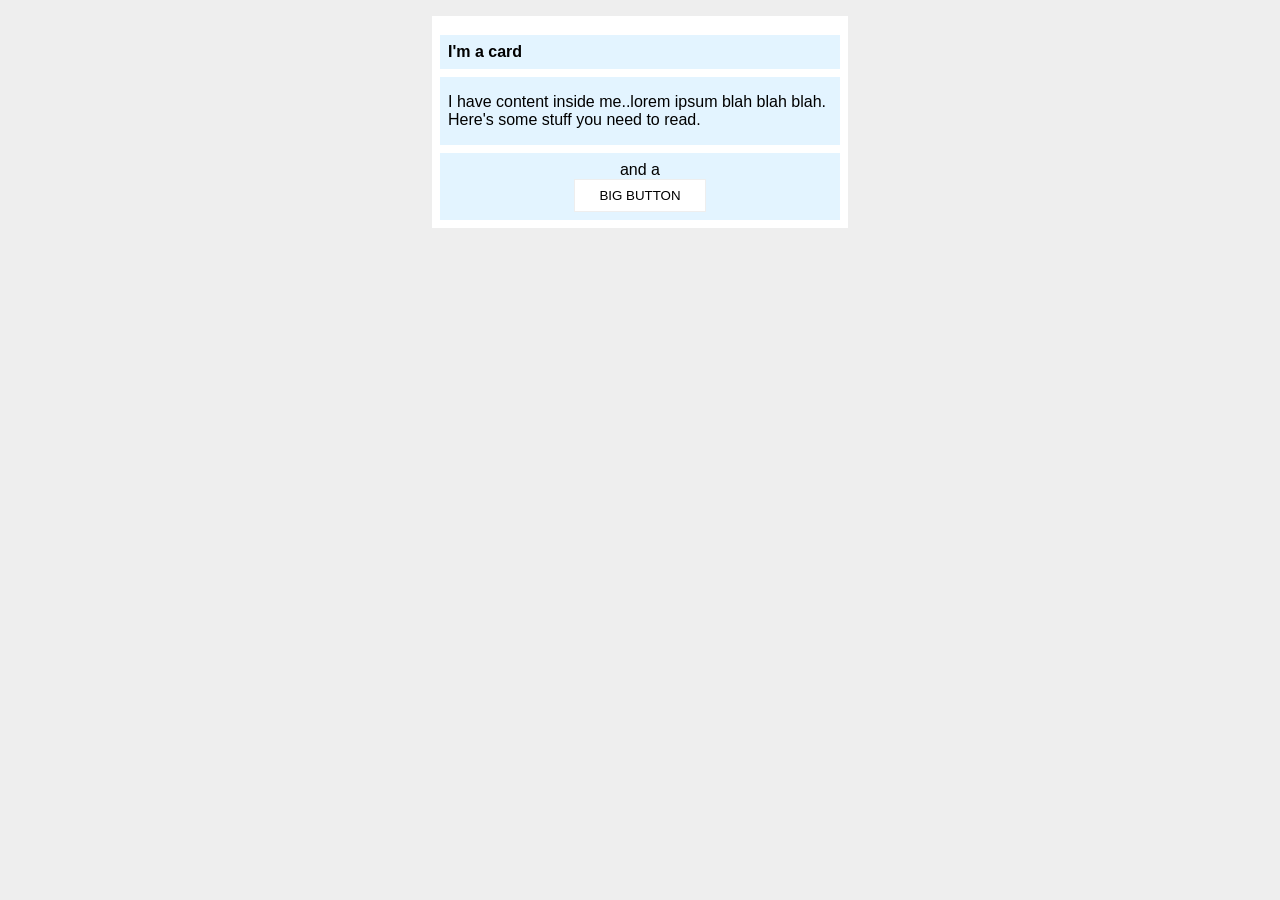
<file: foundations/block-and-inline/02-margin-and-padding-2/index.html>
<!DOCTYPE html>
<html lang="en">
  <head>
    <meta charset="UTF-8" />
    <meta http-equiv="X-UA-Compatible" content="IE=edge" />
    <meta name="viewport" content="width=device-width, initial-scale=1.0" />
    <title>Margin and Padding exercise 2</title>
    <link rel="stylesheet" href="style.css" />
  </head>
  <body>
    <div class="card">
      <h1 class="title">I'm a card</h1>
      <div class="content">
        I have content inside me..lorem ipsum blah blah blah. Here's some stuff
        you need to read.
      </div>
      <div class="button-container">and a <button>BIG BUTTON</button></div>
    </div>
  </body>
</html>
</file>
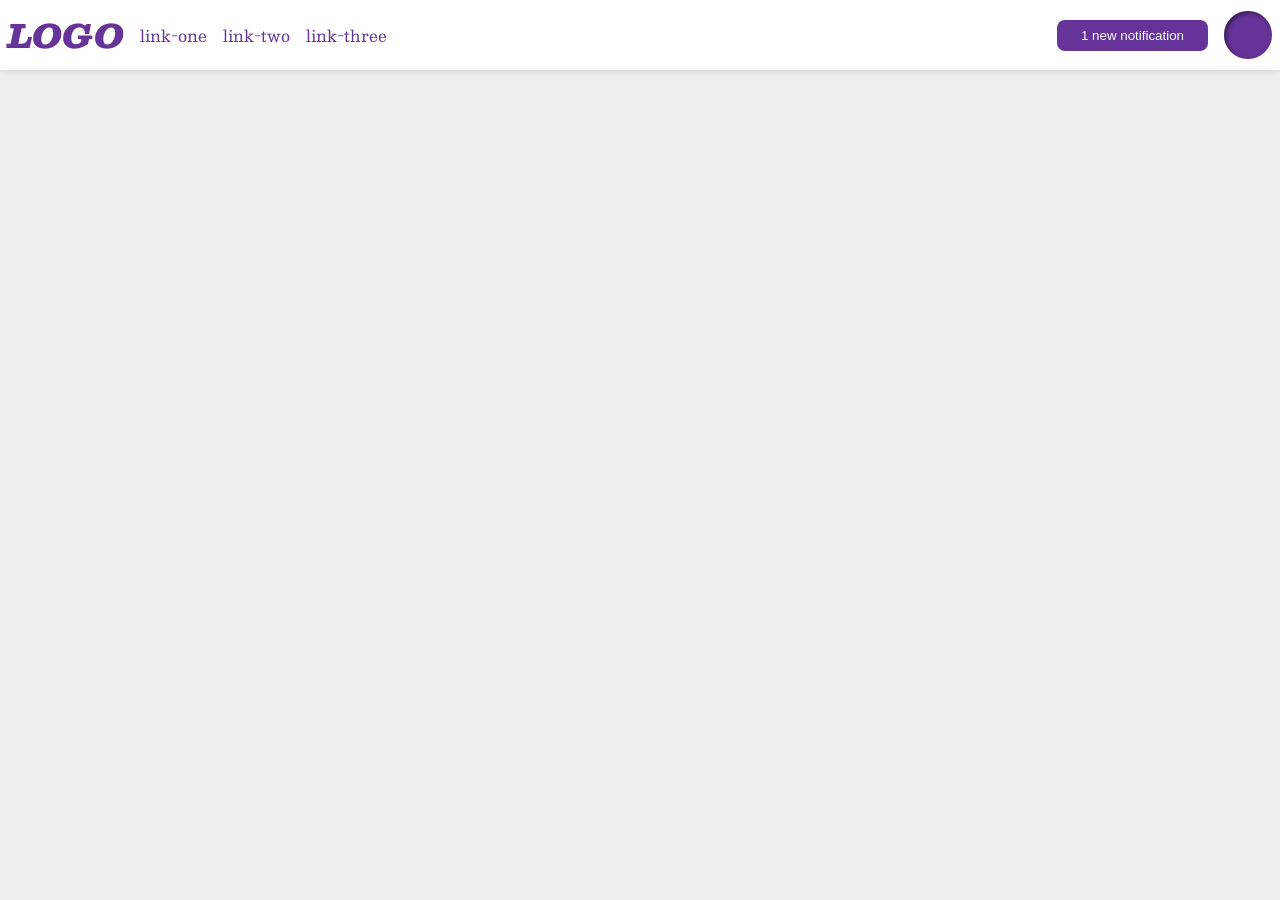
<file: foundations/flex/03-flex-header-2/index.html>
<!DOCTYPE html>
<html lang="en">
  <head>
    <meta charset="UTF-8" />
    <meta http-equiv="X-UA-Compatible" content="IE=edge" />
    <meta name="viewport" content="width=device-width, initial-scale=1.0" />
    <title>Flex Header 2</title>
    <link rel="stylesheet" href="style.css" />
  </head>
  <body>
    <div class="header">
      <div class="left">
        <div class="logo">LOGO</div>
        <ul class="links">
          <li><a href="https://google.com">link-one</a></li>
          <li><a href="https://google.com">link-two</a></li>
          <li><a href="https://google.com">link-three</a></li>
        </ul>
      </div>
      <div class="right">
        <button class="notifications">1 new notification</button>
        <div class="profile-image"></div>
      </div>
    </div>
  </body>
</html>
</file>
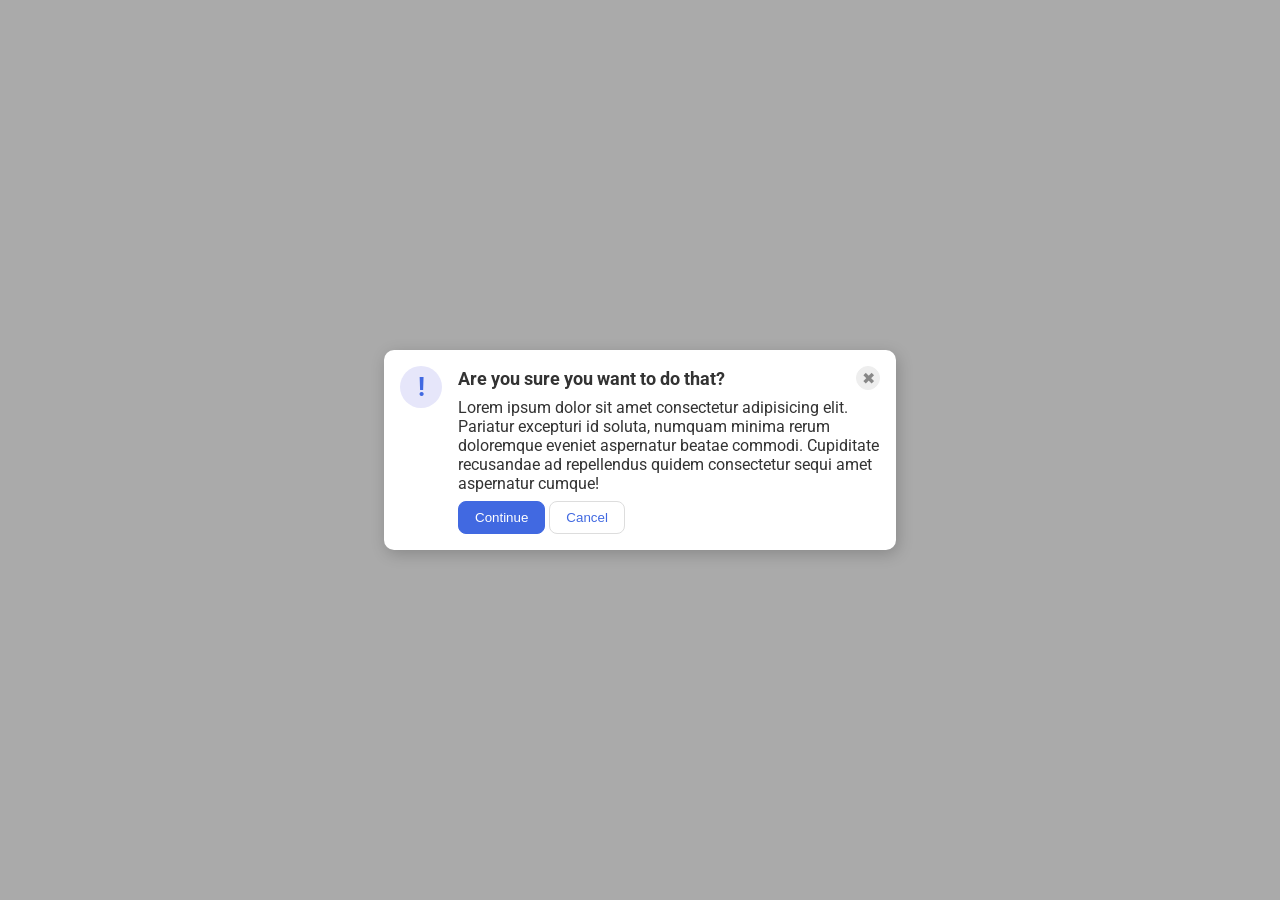
<file: foundations/flex/05-flex-modal/index.html>
<!DOCTYPE html>
<html lang="en">
  <head>
    <meta charset="UTF-8" />
    <meta http-equiv="X-UA-Compatible" content="IE=edge" />
    <meta name="viewport" content="width=device-width, initial-scale=1.0" />
    <link rel="stylesheet" href="style.css" />
    <title>Modal</title>
  </head>
  <body>
    <div class="modal">
      <div class="left">
        <div class="icon">!</div>
      </div>
      <div class="right">
        <div class="top-right">
          <div class="header">Are you sure you want to do that?</div>
          <button class="close-button">✖</button>
        </div>
        <div class="text">
          Lorem ipsum dolor sit amet consectetur adipisicing elit. Pariatur
          excepturi id soluta, numquam minima rerum doloremque eveniet
          aspernatur beatae commodi. Cupiditate recusandae ad repellendus quidem
          consectetur sequi amet aspernatur cumque!
        </div>
        <div class="bottom-right">
          <button class="continue">Continue</button>
          <button class="cancel">Cancel</button>
        </div>
      </div>
    </div>
  </body>
</html>
</file>
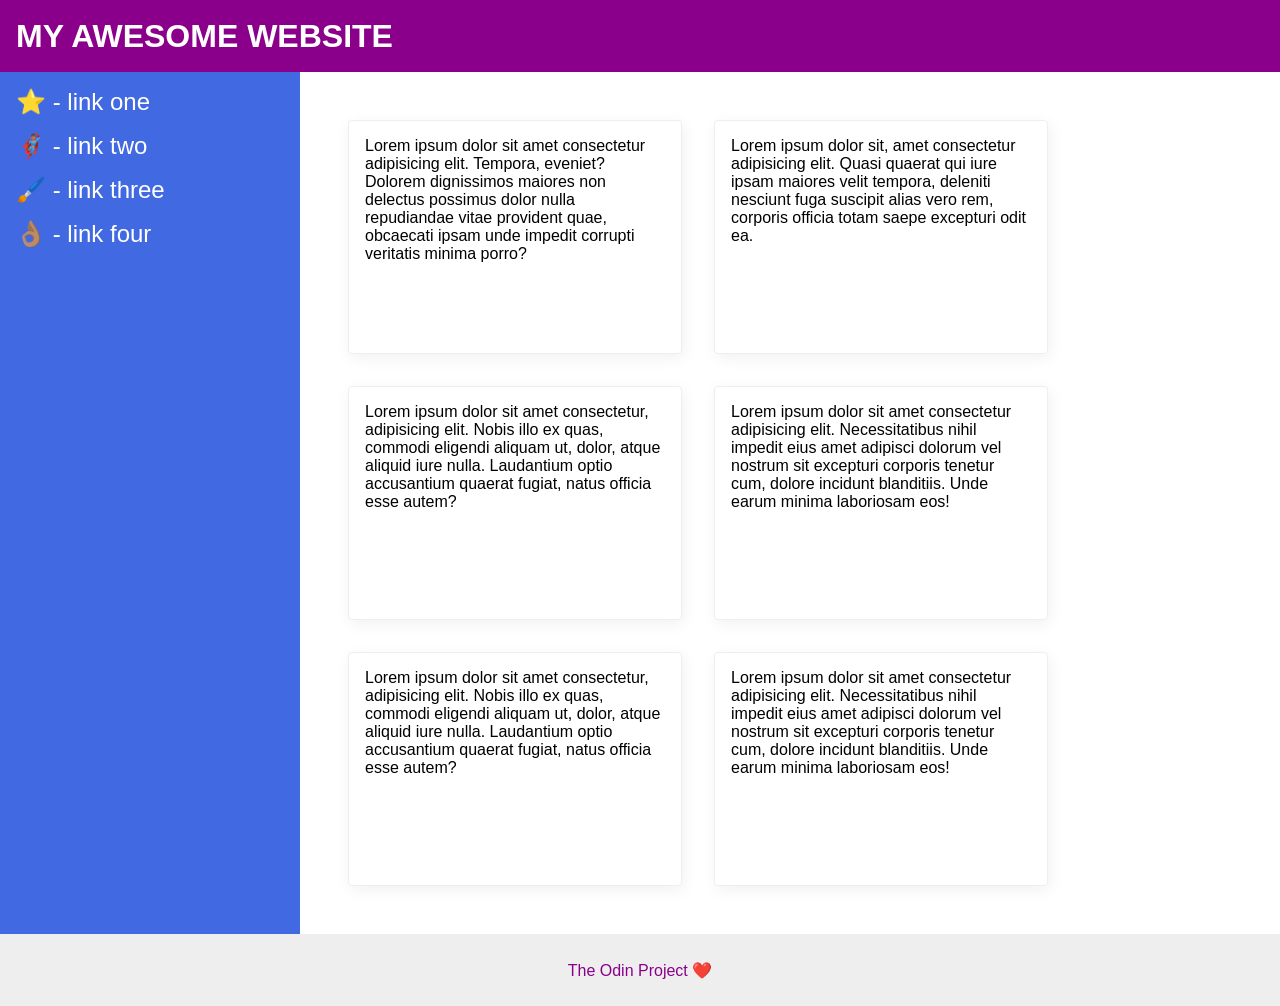
<file: foundations/flex/07-flex-layout-2/index.html>
<!DOCTYPE html>
<html lang="en">
  <head>
    <meta charset="UTF-8" />
    <meta http-equiv="X-UA-Compatible" content="IE=edge" />
    <meta name="viewport" content="width=device-width, initial-scale=1.0" />
    <title>The Holy Grail</title>
    <link rel="stylesheet" href="style.css" />
  </head>
  <body>
    <div class="header">MY AWESOME WEBSITE</div>

    <div class="main">
      <div class="sidebar">
        <ul>
          <li><a href="#">⭐ - link one</a></li>
          <li><a href="#">🦸🏽‍♂️ - link two</a></li>
          <li><a href="#">🖌️ - link three</a></li>
          <li><a href="#">👌🏽 - link four</a></li>
        </ul>
      </div>

      <div class="cards">
        <div class="card">
          Lorem ipsum dolor sit amet consectetur adipisicing elit. Tempora,
          eveniet? Dolorem dignissimos maiores non delectus possimus dolor nulla
          repudiandae vitae provident quae, obcaecati ipsam unde impedit
          corrupti veritatis minima porro?
        </div>
        <div class="card">
          Lorem ipsum dolor sit, amet consectetur adipisicing elit. Quasi
          quaerat qui iure ipsam maiores velit tempora, deleniti nesciunt fuga
          suscipit alias vero rem, corporis officia totam saepe excepturi odit
          ea.
        </div>
        <div class="card">
          Lorem ipsum dolor sit amet consectetur, adipisicing elit. Nobis illo
          ex quas, commodi eligendi aliquam ut, dolor, atque aliquid iure nulla.
          Laudantium optio accusantium quaerat fugiat, natus officia esse autem?
        </div>
        <div class="card">
          Lorem ipsum dolor sit amet consectetur adipisicing elit.
          Necessitatibus nihil impedit eius amet adipisci dolorum vel nostrum
          sit excepturi corporis tenetur cum, dolore incidunt blanditiis. Unde
          earum minima laboriosam eos!
        </div>
        <div class="card">
          Lorem ipsum dolor sit amet consectetur, adipisicing elit. Nobis illo
          ex quas, commodi eligendi aliquam ut, dolor, atque aliquid iure nulla.
          Laudantium optio accusantium quaerat fugiat, natus officia esse autem?
        </div>
        <div class="card">
          Lorem ipsum dolor sit amet consectetur adipisicing elit.
          Necessitatibus nihil impedit eius amet adipisci dolorum vel nostrum
          sit excepturi corporis tenetur cum, dolore incidunt blanditiis. Unde
          earum minima laboriosam eos!
        </div>
      </div>
    </div>

    <div class="footer">The Odin Project ❤️</div>
  </body>
</html>
</file>
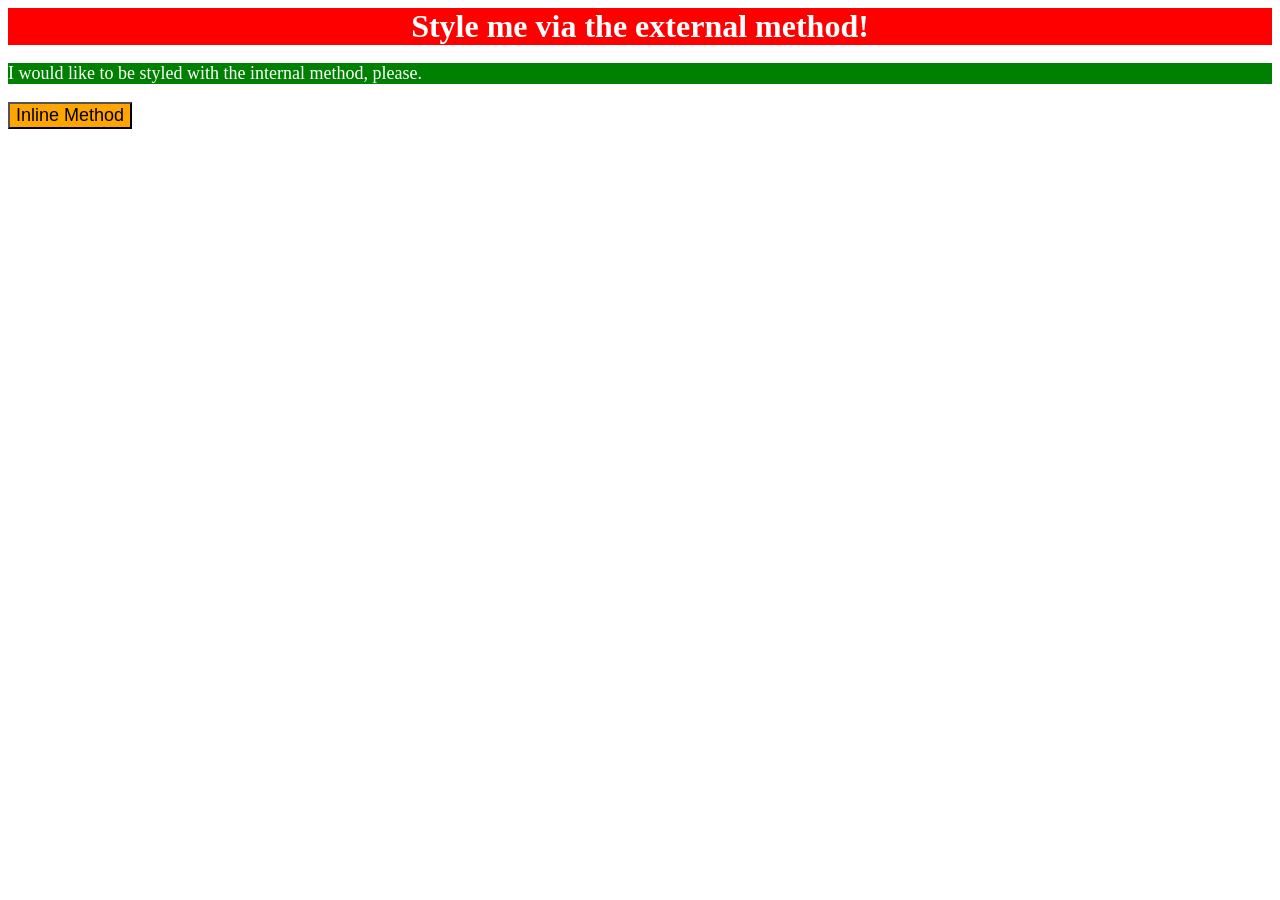
<file: foundations/intro-to-css/01-css-methods/index.html>
<!DOCTYPE html>
<html lang="en">
  <head>
    <meta charset="UTF-8" />
    <meta http-equiv="X-UA-Compatible" content="IE=edge" />
    <meta name="viewport" content="width=device-width, initial-scale=1.0" />
    <link rel="stylesheet" href="styles.css" />
    <style>
      p {
        background-color: green;
        color: white;
        font-size: 18px;
      }
    </style>
    <title>Methods for Adding CSS</title>
  </head>
  <body>
    <div>Style me via the external method!</div>
    <p>I would like to be styled with the internal method, please.</p>
    <button style="background-color: orange; font-size: 18px">
      Inline Method
    </button>
  </body>
</html>
</file>
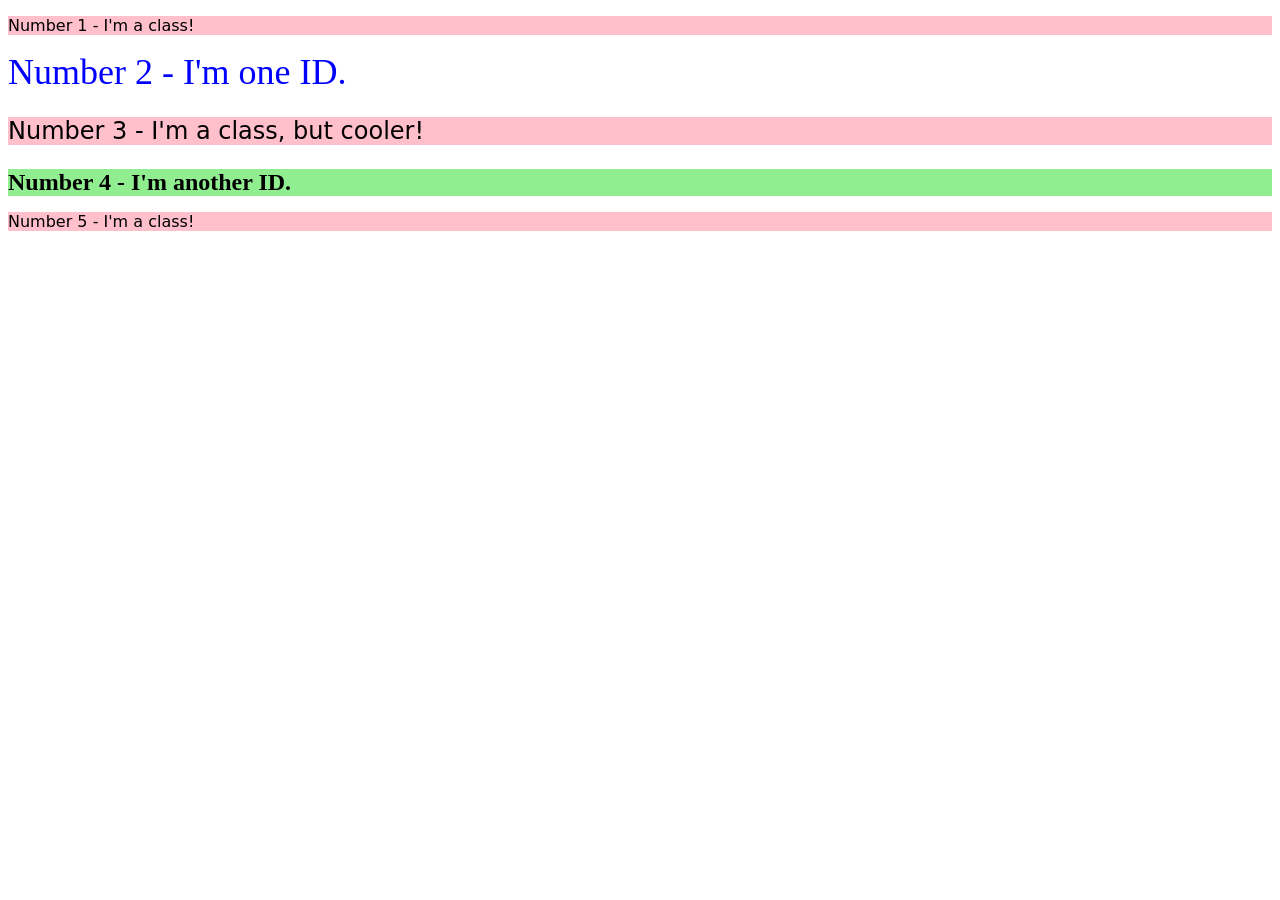
<file: foundations/intro-to-css/02-class-id-selectors/index.html>
<!DOCTYPE html>
<html lang="en">
  <head>
    <meta charset="UTF-8">
    <meta http-equiv="X-UA-Compatible" content="IE=edge">
    <meta name="viewport" content="width=device-width, initial-scale=1.0">
    <title>Class and ID Selectors</title>
    <link rel="stylesheet" href="style.css">
  </head>
  <body>
    <p class="odd">Number 1 - I'm a class!</p>
    <div id="second">Number 2 - I'm one ID.</div>
    <p class="odd adjust-font-size">Number 3 - I'm a class, but cooler!</p>
    <div id="fourth" class="adjust-font-size">Number 4 - I'm another ID.</div>
    <p class="odd">Number 5 - I'm a class!</p>
  </body>
</html>
</file>
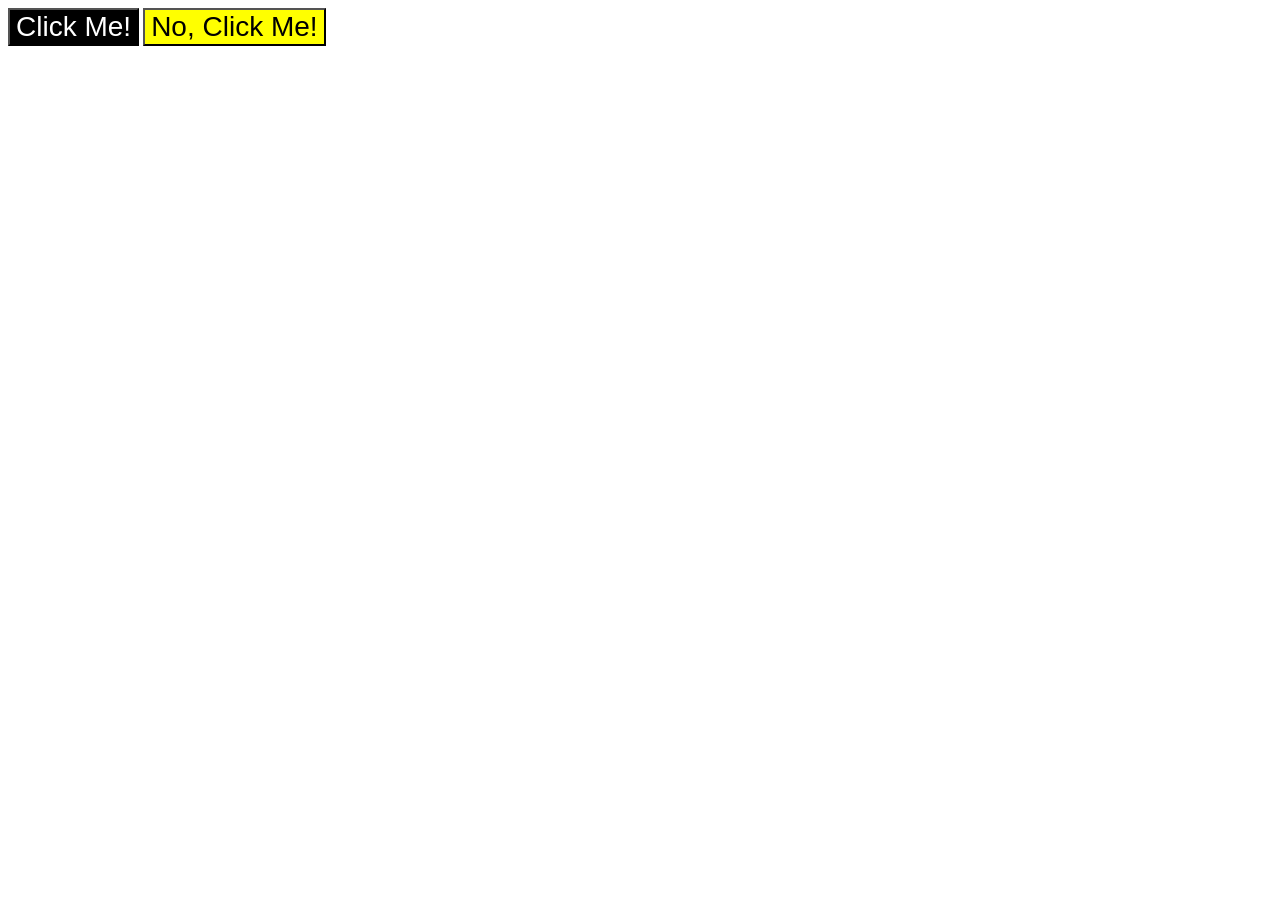
<file: foundations/intro-to-css/03-grouping-selectors/index.html>
<!DOCTYPE html>
<html lang="en">
  <head>
    <meta charset="UTF-8" />
    <meta http-equiv="X-UA-Compatible" content="IE=edge" />
    <meta name="viewport" content="width=device-width, initial-scale=1.0" />
    <title>Grouping Selectors</title>
    <link rel="stylesheet" href="style.css" />
  </head>
  <body>
    <button class="first both">Click Me!</button>
    <button class="second both">No, Click Me!</button>
  </body>
</html>
</file>
<file: foundations/block-and-inline/02-margin-and-padding-2/style.css>
body {
  background: #eee;
  font-family: sans-serif;
}

.card {
  width: 400px;
  background: #fff;
  margin: 16px auto;
  padding: 8px;
}

.title {
  background: #e3f4ff;
  padding: 8px;
  margin-bottom: 8px;
  font-size: 16px;
}

.content {
  background: #e3f4ff;
  margin-bottom: 8px;
  padding: 16px 8px;
}

.button-container {
  background: #e3f4ff;
  text-align: center;
  padding: 8px;
}

button {
  background: white;
  border: 1px solid #eee;
  display: block;
  margin: 0 auto;
  padding: 8px 24px;
}
</file>
<file: foundations/flex/03-flex-header-2/style.css>
/* this is some magical font-importing.  
you'll learn about it later. */
@import url("https://fonts.googleapis.com/css2?family=Besley:ital,wght@0,400;1,900&display=swap");

body {
  margin: 0;
  background: #eee;
  font-family: Besley, serif;
}

.header {
  background: white;
  border-bottom: 1px solid #ddd;
  box-shadow: 0 0 8px rgba(0, 0, 0, 0.1);
  display: flex;
  justify-content: space-between;
  padding: 8px;
}

.left, .right {
  display: flex;
  align-items: center;
  gap: 16px;
}

.profile-image {
  background: rebeccapurple;
  box-shadow: inset 2px 2px 4px rgba(0, 0, 0, 0.5);
  border-radius: 50%;
  width: 48px;
  height: 48px;
}

.logo {
  color: rebeccapurple;
  font-size: 32px;
  font-weight: 900;
  font-style: italic;
}

button {
  border: none;
  border-radius: 8px;
  background: rebeccapurple;
  color: white;
  padding: 8px 24px;
}

a {
  text-decoration: none;
  color: rebeccapurple;
}

ul {
  list-style-type: none;
  display: flex;
  margin: 0;
  padding: 0;
  gap: 16px;
}
</file>
<file: foundations/flex/05-flex-modal/style.css>
@import url('https://fonts.googleapis.com/css2?family=Roboto:wght@400;700&display=swap');

html, body {
  height: 100%;
}

body {
  font-family: Roboto, sans-serif;
  margin: 0;
  background: #aaa;
  color: #333;
  display: flex;
  align-items: center;
  justify-content: center;
}

.modal {
  background: white;
  max-width: 480px;
  min-width: 400px;
  border-radius: 10px;
  box-shadow: 2px 4px 16px rgba(0,0,0,.2);
  padding: 16px;
  display: flex;
  gap: 16px;
}

.right {
  display: flex;
  flex-direction: column;
  gap: 8px;
}

.top-right {
  display: flex;
  justify-content: space-between;
  align-items: center;
}

.header {
  font-size: large;
  font-weight: bold;
}

.icon {
  color: royalblue;
  font-size: 26px;
  font-weight: 700;
  background: lavender;
  width: 42px;
  height: 42px;
  border-radius: 50%;
  display: flex;
  align-items: center;
  justify-content: center;
  flex-shrink: 0;
}

.close-button {
  background: #eee;
  border-radius: 50%;
  color: #888;
  font-weight: 400;
  font-size: 16px;
  height: 24px;
  width: 24px;
  display: flex;
  align-items: center;
  justify-content: center;
  border: 1px solid #eee;
  padding: 0;
}

button {
  cursor: pointer;
  padding: 8px 16px;
  border-radius: 8px;
}

button.continue {
  background: royalblue;
  border: 1px solid royalblue;
  color: white;
}

button.cancel {
  background: white;
  border: 1px solid #ddd;
  color: royalblue;
}
</file>
<file: foundations/flex/07-flex-layout-2/style.css>
body {
  font-family: -apple-system, BlinkMacSystemFont, "Segoe UI", Roboto, Oxygen,
    Ubuntu, Cantarell, "Open Sans", "Helvetica Neue", sans-serif;
  margin: 0;
  min-height: 100vh;
  display: flex;
  flex-direction: column;
}

.header {
  height: 72px;
  background: darkmagenta;
  color: white;
  display: flex;
  align-items: center;
  padding: 0 16px;
  font-size: 32px;
  font-weight: 900;
}

.main {
  display: flex;
  flex: 1;
}

.footer {
  height: 72px;
  background: #eee;
  color: darkmagenta;
  display: flex;
  align-items: center;
  justify-content: center;
}

.sidebar {
  width: 300px;
  background: royalblue;
  box-sizing: border-box;
  flex-shrink: 0;
  padding: 16px;
}

.cards {
  padding: 48px;
  display: flex;
  flex-wrap: wrap;
  gap: 32px;
}

.card {
  border: 1px solid #eee;
  box-shadow: 2px 4px 16px rgba(0, 0, 0, 0.06);
  border-radius: 4px;
  width: 300px;
  height: 200px;
  padding: 16px;
}

ul {
  list-style-type: none;
  margin: 0;
  padding: 0;
}

li {
  margin-bottom: 16px;
}

a {
  text-decoration: none;
  color: white;
  font-size: 24px;
}
</file>
<file: foundations/intro-to-css/01-css-methods/styles.css>
div {
  background-color: red;
  color: white;
  font-size: 32px;
  text-align: center;
  font-weight: bold;
}
</file>
<file: foundations/intro-to-css/02-class-id-selectors/style.css>
.odd {
  background-color: #ffc0cb;
  font-family: Verdana, "DejaVu Sans", sans-serif;
}

.adjust-font-size {
    font-size: 24px;
}

#second {
    color: hsl(240, 100%, 50%);
    font-size: 36px;
}

#fourth {
    background-color: rgb(144, 238, 144);
    font-weight: bold;
}
</file>
<file: foundations/intro-to-css/03-grouping-selectors/style.css>
.first {
  background-color: black;
  color: white;
}

.second {
  background-color: yellow;
}

.both {
  font-size: 28px;
  font-family: "Helvetica", "Times New Roman", sans-serif;
}
</file>
